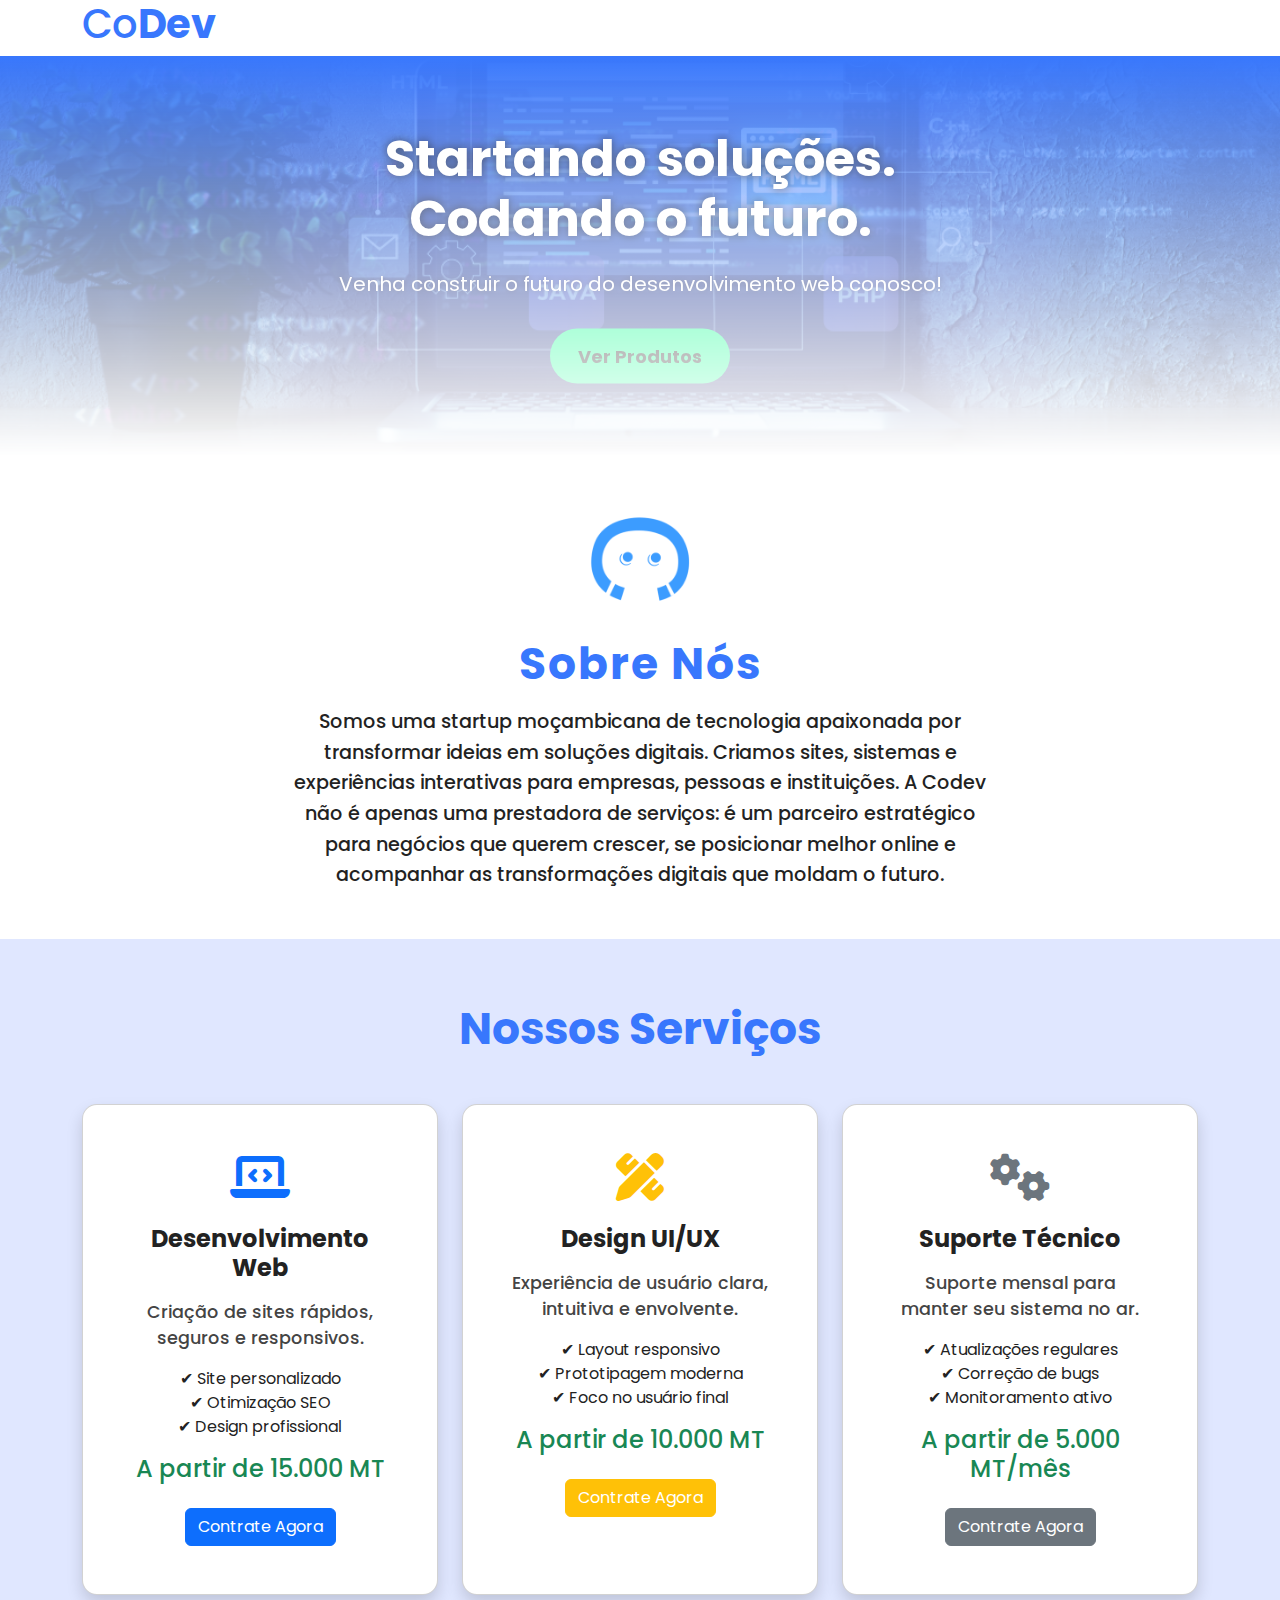
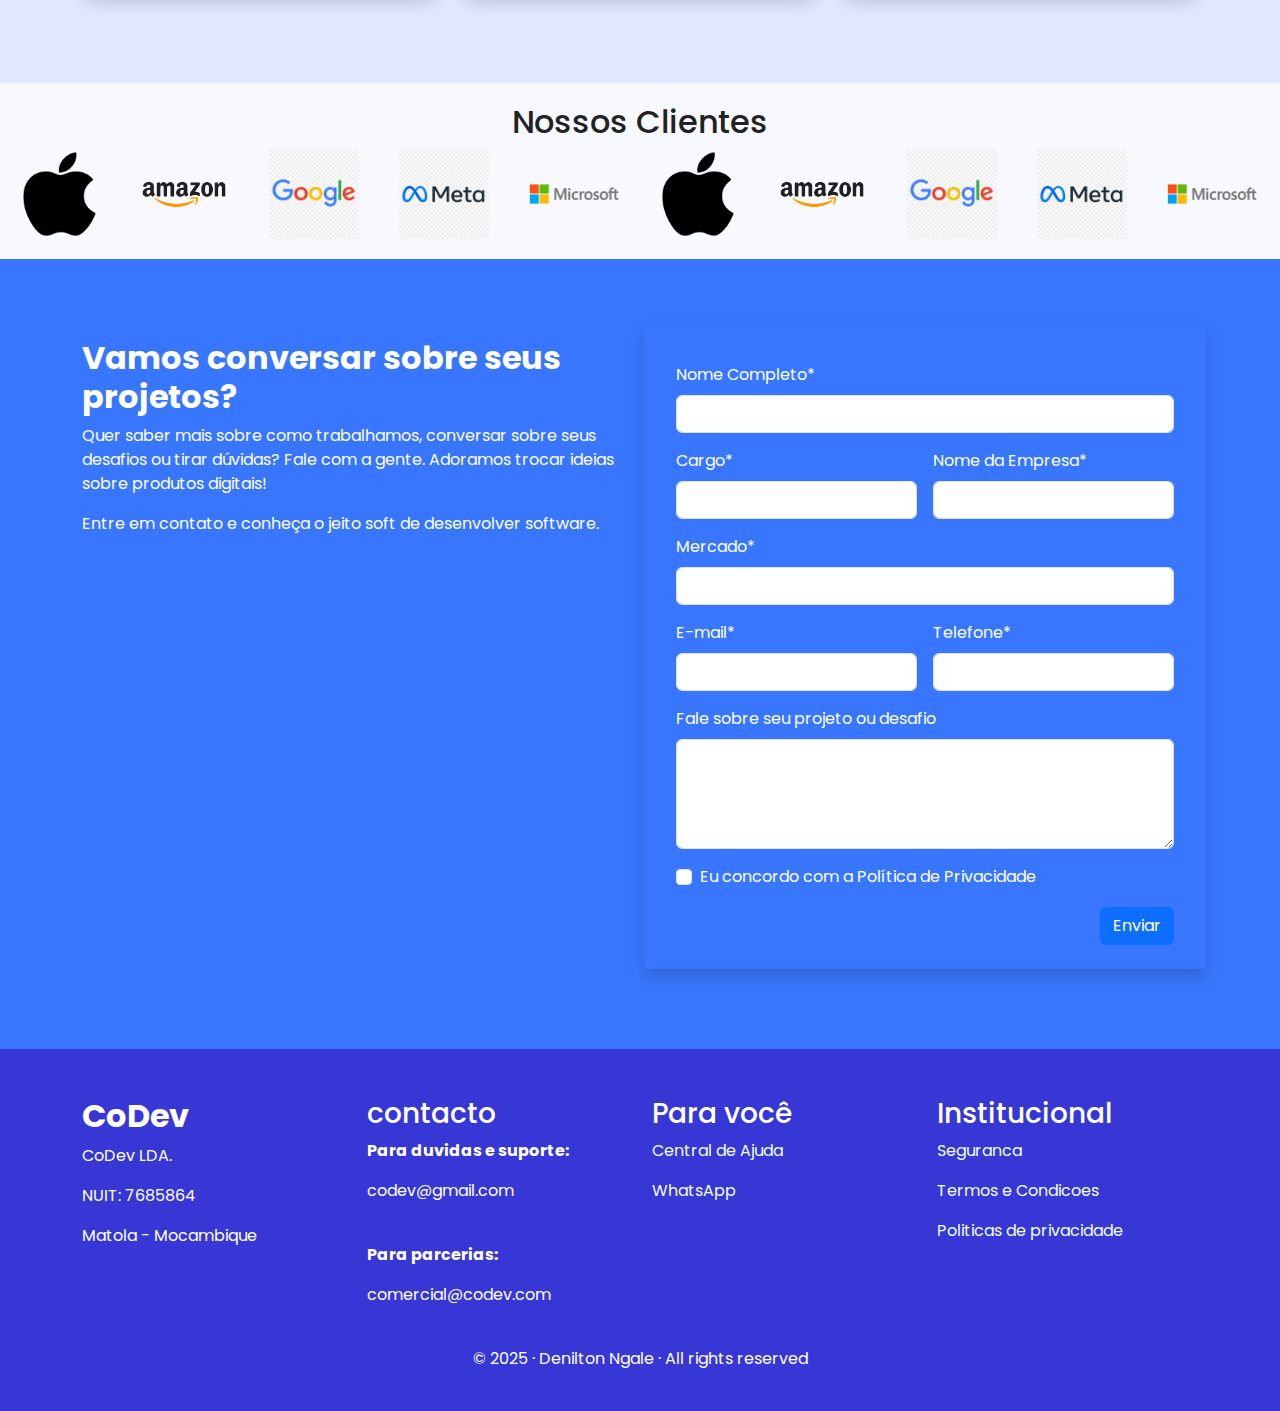
<file: index.html>
<!DOCTYPE html>
<html lang="pt">
  <head>
    <meta charset="UTF-8" />
    <meta name="viewport" content="width=device-width, initial-scale=1" />
    <title>CoDeV - Startando soluções</title>
    <link rel="icon" type="image/png" href="assets/img/imagem.png" />

    <!-- Google Fonts -->
    <link
      href="https://fonts.googleapis.com/css2?family=Poppins:wght@400;600&display=swap"
      rel="stylesheet"
    />

    <!-- Bootstrap CSS -->
    <link
      href="https://cdn.jsdelivr.net/npm/bootstrap@5.3.6/dist/css/bootstrap.min.css"
      rel="stylesheet"
      crossorigin="anonymous"
    />

    <!-- Bootstrap Icons -->
    <link
      rel="stylesheet"
      href="https://cdn.jsdelivr.net/npm/bootstrap-icons@1.11.3/font/bootstrap-icons.min.css"
    />

    <!-- Font Awesome -->
    <link
      rel="stylesheet"
      href="https://cdnjs.cloudflare.com/ajax/libs/font-awesome/6.5.0/css/all.min.css"
    />

    <!-- Estilo Personalizado -->
    <!--<link rel="stylesheet" href="assets/css/index.css" /> -->

    <style>
      body {
        font-family: "Poppins", sans-serif;
      }
      /* Estilos da imagem com texto sobreposto */
      .imagem {
        position: relative;
        width: 100%;
        height: 400px;
        -webkit-mask-image: linear-gradient(
          to bottom,
          rgba(0, 0, 0, 1),
          rgba(0, 0, 0, 0)
        );
        mask-image: linear-gradient(
          to bottom,
          rgba(0, 0, 0, 1),
          rgba(0, 0, 0, 0)
        );
        -webkit-mask-size: 100% 100%;
        mask-size: 100% 100%;
        -webkit-mask-repeat: no-repeat;
        mask-repeat: no-repeat;
        z-index: 0;
      }

      .imagem img {
        width: 100%;
        height: 100%;
        object-fit: cover;
      }

      .overlay {
        position: absolute;
        top: 0;
        left: 0;
        width: 100%;
        height: 100%;
        background: linear-gradient(to bottom, rgb(56, 119, 253), transparent);
        z-index: 1;
      }

      .texto-sobreposto {
        position: absolute;
        top: 50%;
        left: 50%;
        transform: translate(-50%, -50%);
        text-align: center;
        color: white;
        max-width: 90%;
        z-index: 10;
      }

      .texto-sobreposto h2 {
        font-size: 50px;
        font-weight: bold;
        margin-bottom: 20px;
        text-shadow: 0 0 10px rgba(0, 0, 0, 0.7);
      }

      .texto-sobreposto p {
        font-size: 20px;
        margin-bottom: 30px;
        text-shadow: 0 0 5px rgba(0, 0, 0, 0.5);
      }

      @keyframes descerSubir {
        0% {
          transform: translateY(0);
        }
        50% {
          transform: translateY(8px);
        }
        100% {
          transform: translateY(0);
        }
      }

      .botao {
        background-color: #00ff88;
        color: #000;
        padding: 14px 28px;
        text-decoration: none;
        font-weight: bold;
        border-radius: 30px;
        font-size: 18px;
        transition: background 0.3s;
        display: inline-block;
        z-index: 20;
        animation: descerSubir 3s ease-in-out infinite;
      }

      .botao:hover {
        background-color: #00cc6f;
        cursor: pointer;
      }
      /* Seções */
      section.section {
        padding: 4rem 0;
      }

      section#sobre {
        background: #ffffff;
        color: #222;
        text-align: center;
      }

      section#sobre h2 {
        font-size: 2.75rem;
        font-weight: 700;
        margin-bottom: 1rem;
        color: rgb(56, 119, 253);
        letter-spacing: 2px;
      }

      section#sobre p {
        max-width: 700px;
        margin: 0 auto;
        font-size: 1.2rem;
        line-height: 1.6;
        font-weight: 500;
      }

      section#servicos {
        background-color: #e0e7ff;
        color: #222;
      }

      section#servicos h2 {
        font-size: 2.75rem;
        font-weight: 700;
        margin-bottom: 2rem;
        color: rgb(56, 119, 253);
        text-align: center;
      }

      .card {
        background: #fff;
        border-radius: 15px;
        box-shadow: 0 8px 20px rgb(13 110 253 / 0.15);
        transition: transform 0.3s ease, box-shadow 0.3s ease;
        padding: 2rem;
        color: #222;
      }

      .card:hover {
        transform: translateY(-10px);
        box-shadow: 0 15px 30px rgb(13 110 253 / 0.3);
      }

      .card i {
        color: rgb(56, 119, 253);
        margin-bottom: 1rem;
      }

      .card h3 {
        font-weight: 700;
        margin-bottom: 1rem;
        font-size: 1.5rem;
      }

      .card p {
        font-weight: 500;
        font-size: 1.1rem;
        color: #444;
      }

      section#contato {
        background: #f7f9ff;
        color: #222;
        text-align: center;
      }

      section#contato h2 {
        font-size: 2.75rem;
        font-weight: 700;
        margin-bottom: 1rem;
        color: rgb(56, 119, 253);
        letter-spacing: 2px;
      }

      section#contato p {
        font-size: 1.25rem;
        margin: 0.5rem 0;
        font-weight: 500;
      }

      section#clientes {
        background: #f7f9ff;
        color: #222;
        text-align: center;
        padding: 20px 0;
      }

      #clientes img {
        max-width: 90px;
        max-height: 90px;
        width: auto;
        height: auto;
      }

      .clientes-carousel {
        overflow: hidden;
        position: relative;
        width: 100%;
        max-width: 100%;
        margin: 0 auto;
      }
      .clientes-track {
        display: flex;
        width: max-content;
        animation: scroll-left 50s linear infinite;
      }
      .logo-item {
        flex: 0 0 auto;
        padding: 0 20px;
        display: flex;
        align-items: center;
        justify-content: center;
      }
      .logo-item img {
        max-width: 100px;
        max-height: 100px;
        width: auto;
        height: auto;
        display: block;
      }

      /* Animação para scroll contínuo */
      @keyframes scroll-left {
        0% {
          transform: translateX(0);
        }
        100% {
          transform: translateX(-50%);
        }
      }

      footer {
        background-color: rgb(56, 119, 253);
        color: #fff;
        padding: 1rem 0;
        text-align: center;
        font-weight: 600;
        letter-spacing: 1.5px;
        box-shadow: inset 0 1px 3px #00000044;
      }

      a {
        color: rgb(56, 119, 253);
        text-decoration: none;
        transition: color 0.3s ease;
      }

      a:hover {
        color: rgb(56, 119, 253);
        text-decoration: underline;
      }

      @media (max-width: 768px) {
        .texto-sobreposto h2 {
          font-size: 2.25rem;
        }
        .texto-sobreposto p {
          font-size: 1.1rem;
        }
        .botao {
          padding: 12px 24px;
          font-size: 1rem;
        }
      }
    </style>
  </head>

  <body>
    <header>
      <div class="container">
        <h1
          style="
            color: rgb(56, 119, 253);
            animation: descerSubir 3s ease-in-out infinite;
          "
        >
          Co<b>Dev</b>
        </h1>
      </div>
    </header>

    <div class="imagem">
      <img src="assets/img/1.png" alt="Imagem" />
      <div class="overlay"></div>
      <div class="texto-sobreposto">
        <h2>Startando soluções. Codando o futuro.</h2>
        <p>Venha construir o futuro do desenvolvimento web conosco!</p>
        <a href="#" class="botao">Ver Produtos</a>
      </div>
    </div>

    <br /><br />

    <section id="sobre">
      <div class="container">
        <img
          src="assets/img/imagem.png"
          alt=""
          style="
            width: 110px;
            height: 110px;
            animation: descerSubir 3s ease-in-out infinite;
          "
        />
        <br /><br />
        <h2>Sobre Nós</h2>
        <p>
          Somos uma startup moçambicana de tecnologia apaixonada por transformar
          ideias em soluções digitais. Criamos sites, sistemas e experiências
          interativas para empresas, pessoas e instituições. A Codev não é
          apenas uma prestadora de serviços: é um parceiro estratégico para
          negócios que querem crescer, se posicionar melhor online e acompanhar
          as transformações digitais que moldam o futuro.
        </p>
      </div>
    </section>

    <br /><br />

    <section class="section" id="servicos">
      <div class="container">
        <h2 class="text-center mb-5">Nossos Serviços</h2>
        <div class="row">
          <!-- Desenvolvimento Web -->
          <div class="col-md-4 mb-4">
            <div class="card h-100 text-center shadow">
              <div class="card-body">
                <i class="fas fa-laptop-code fa-3x mb-4 text-primary"></i>
                <h3 class="card-title">Desenvolvimento Web</h3>
                <p class="card-text">
                  Criação de sites rápidos, seguros e responsivos.
                </p>
                <ul class="list-unstyled mb-3">
                  <li>✔ Site personalizado</li>
                  <li>✔ Otimização SEO</li>
                  <li>✔ Design profissional</li>
                </ul>
                <h4 class="text-success">A partir de 15.000 MT</h4>
                <a href="#contato" class="btn btn-primary mt-3"
                  >Contrate Agora</a
                >
              </div>
            </div>
          </div>

          <!-- Design UI/UX -->
          <div class="col-md-4 mb-4">
            <div class="card h-100 text-center shadow">
              <div class="card-body">
                <i class="fas fa-pencil-ruler fa-3x mb-4 text-warning"></i>
                <h3 class="card-title">Design UI/UX</h3>
                <p class="card-text">
                  Experiência de usuário clara, intuitiva e envolvente.
                </p>
                <ul class="list-unstyled mb-3">
                  <li>✔ Layout responsivo</li>
                  <li>✔ Prototipagem moderna</li>
                  <li>✔ Foco no usuário final</li>
                </ul>
                <h4 class="text-success">A partir de 10.000 MT</h4>
                <a href="#contato" class="btn btn-warning mt-3 text-white"
                  >Contrate Agora</a
                >
              </div>
            </div>
          </div>

          <!-- Suporte Técnico -->
          <div class="col-md-4 mb-4">
            <div class="card h-100 text-center shadow">
              <div class="card-body">
                <i class="fas fa-cogs fa-3x mb-4 text-secondary"></i>
                <h3 class="card-title">Suporte Técnico</h3>
                <p class="card-text">
                  Suporte mensal para manter seu sistema no ar.
                </p>
                <ul class="list-unstyled mb-3">
                  <li>✔ Atualizações regulares</li>
                  <li>✔ Correção de bugs</li>
                  <li>✔ Monitoramento ativo</li>
                </ul>
                <h4 class="text-success">A partir de 5.000 MT/mês</h4>
                <a href="#contato" class="btn btn-secondary mt-3"
                  >Contrate Agora</a
                >
              </div>
            </div>
          </div>
        </div>
      </div>
    </section>

    <section id="clientes">
      <h2>Nossos Clientes</h2>
      <div class="clientes-carousel">
        <div class="clientes-track" id="clientes-track">
          <div class="logo-item" title="Apple">
            <a
              href="#"
              target="_blank"
              rel="noopener noreferrer"
            >
              <img src="assets/img/clientes/apple.png" alt="Apple" />
            </a>
          </div>
          <div class="logo-item" title="Amazon">
            <a
              href="#"
              target="_blank"
              rel="noopener noreferrer"
            >
              <img src="assets/img/clientes/amazon.png" alt="Amazon" />
            </a>
          </div>
          <div class="logo-item" title="Google">
            <a
              href="#"
              target="_blank"
              rel="noopener noreferrer"
            >
              <img src="assets/img/clientes/google.png" alt="Google" />
            </a>
          </div>
          <div class="logo-item" title="Meta">
            <a
              href="#"
              target="_blank"
              rel="noopener noreferrer"
            >
              <img src="assets/img/clientes/meta.png" alt="Meta" />
            </a>
          </div>
          <div class="logo-item" title="Microsoft">
            <a
              href="#"
              target="_blank"
              rel="noopener noreferrer"
            >
              <img src="assets/img/clientes/microsoft.png" alt="Microsoft" />
            </a>
          </div>

          <!-- Repete para loop contínuo -->
          <div class="logo-item" title="Apple">
            <a
              href="#"
              target="_blank"
              rel="noopener noreferrer"
            >
              <img src="assets/img/clientes/apple.png" alt="Apple" />
            </a>
          </div>
          <div class="logo-item" title="Amazon">
            <a
              href="#"
              target="_blank"
              rel="noopener noreferrer"
            >
              <img src="assets/img/clientes/amazon.png" alt="Amazon" />
            </a>
          </div>
          <div class="logo-item" title="Google">
            <a
              href="#"
              target="_blank"
              rel="noopener noreferrer"
            >
              <img src="assets/img/clientes/google.png" alt="Google" />
            </a>
          </div>
          <div class="logo-item" title="Meta">
            <a
              href="#"
              target="_blank"
              rel="noopener noreferrer"
            >
              <img src="assets/img/clientes/meta.png" alt="Meta" />
            </a>
          </div>
          <div class="logo-item" title="Microsoft">
            <a
              href="#"
              target="_blank"
              rel="noopener noreferrer"
            >
              <img src="assets/img/clientes/microsoft.png" alt="Microsoft" />
            </a>
          </div>
        </div>
      </div>
    </section>



























    <!-- Formulário de Contato -->
<!--
    <section class="softdesign-2024-contact-form" id="softdesign-contact-form">
      <div
        class="softdesign-2024-contact-form__wrapper container container-modify-size"
      >
        <div class="softdesign-2024-contact-form__title-wrapper">
          <p class="softdesign-2024-contact-form__pre-title">Contato</p>
          <h2 id="Vamos-conversar-sobre-seus-projetos" class="wp-block-heading">
            Vamos conversar sobre seus projetos?
          </h2>
          <div class="softdesign-2024-contact-form__description-wrapper">
            <p>
              Quer saber mais sobre como trabalhamos, conversar sobre seus
              desafios ou tirar dúvidas? Fale com a gente. Adoramos trocar
              ideias sobre produtos digitais!
            </p>
            <p>
              Entre em contato e conheça o jeito soft de desenvolver software.
            </p>
          </div>
        </div>
        <form
          action="https://softdesign.com.br/feedback"
          autocomplete="off"
          id="modal-contato-geral .softdesign-form"
          data-hs-cf-bound="true"
        >
          <div class="row">
            <div class="col-md-6">
              <div class="field-group">
                <label for="contact-name-modal-contato-geral .softdesign-form"
                  >Nome Completo*</label
                >
                <input
                  class="field"
                  type="text"
                  id="contact-name-modal-contato-geral .softdesign-form"
                  name="Nome"
                  required=""
                />
              </div>
            </div>
            <div class="col-md-6">
              <div class="field-group">
                <label for="office-modal-contato-geral .softdesign-form"
                  >Cargo*</label
                >
                <select
                  class="field"
                  name="Cargos"
                  id="office-modal-contato-geral .softdesign-form"
                  required=""
                >
                  <option value="" disabled="" selected="" hidden=""></option>
                  <option value="Diretor(a) de Tecnologia – TI">
                    Diretor de Tecnologia – TI
                  </option>
                  <option value="Coordenador(a) de Tecnologia – TI">
                    Coordenador(a) de Tecnologia – TI
                  </option>
                  <option value="Analista de Tecnologia – TI">
                    Analista de Tecnologia – TI
                  </option>
                  <option value="Diretor(a) Comercial">
                    Diretor(a) Comercial
                  </option>
                  <option value="Coordenador(a) Comercial">
                    Coordenador(a) Comercial
                  </option>
                  <option value="Analista Comercial">Analista Comercial</option>
                  <option value="Diretor(a) de Marketing">
                    Diretor(a) de Marketing
                  </option>
                  <option value="Coordenador(a) de Marketing">
                    Coordenador(a) de Marketing
                  </option>
                  <option value="Analista de Marketing">
                    Analista de Marketing
                  </option>
                  <option value="Diretor(a) de Operações">
                    Diretor(a) de Operações
                  </option>
                  <option value="Coordenador(a) de Operações">
                    Coordenador(a) de Operações
                  </option>
                  <option value="Técnico de Operações">
                    Técnico de Operações
                  </option>
                  <option value="Diretor(a) de Compras">
                    Diretor(a) de Compras
                  </option>
                  <option value="Coordenador(a) de Compras">
                    Coordenador(a) de Compras
                  </option>
                  <option value="Analista de Compras">
                    Analista de Compras
                  </option>
                  <option value="Diretor(a) de Inovação">
                    Diretor(a) de Inovação
                  </option>
                  <option value="Coordenador(a) de Inovação">
                    Coordenador(a) de Inovação
                  </option>
                  <option value="Analista de Negócios">
                    Analista de Negócios
                  </option>
                  <option value="CEO/Founder/Partner">
                    CEO/Founder/Partner
                  </option>
                  <option value="Estudante/Estagiário(a)">
                    Estudante/Estagiário(a)
                  </option>
                  <option value="Outros Cargos">Outros Cargos</option>
                </select>
              </div>
            </div>
            <div class="col-md-6">
              <div class="field-group">
                <label
                  for="contact-company-name-modal-contato-geral .softdesign-form"
                  >Nome da empresa*</label
                >
                <input
                  class="field"
                  type="text"
                  name="Empresa"
                  id="contact-company-name-modal-contato-geral .softdesign-form"
                  required=""
                />
              </div>
            </div>
            <div class="col-md-6">
              <div class="field-group">
                <label for="market-modal-contato-geral .softdesign-form"
                  >Mercado*</label
                >
                <select
                  class="field"
                  name="mercado"
                  id="market-modal-contato-geral .softdesign-form"
                  required=""
                >
                  <option value="" disabled="" selected="" hidden=""></option>
                  <option value="Agricultura e Pecuária">
                    Agricultura e Pecuária
                  </option>
                  <option value="Alimentos e Bebidas">
                    Alimentos e Bebidas
                  </option>
                  <option value="Automotivo">Automotivo</option>
                  <option value="Comércio Atacado e Varejo">
                    Comércio Atacado e Varejo
                  </option>
                  <option value="Comércio Exterior">Comércio Exterior</option>
                  <option value="Construção Civil e Imobiliário">
                    Construção Civil e Imobiliário
                  </option>
                  <option value="Cooperativa de Produção">
                    Cooperativa de Produção
                  </option>
                  <option value="Couro e Calçados">Couro e Calçados</option>
                  <option value="Educação">Educação</option>
                  <option value="Energia">Energia</option>
                  <option value="Financeiro">Financeiro</option>
                  <option value="Madeira, Papel e Celulose">
                    Madeira, Papel e Celulose
                  </option>
                  <option value="Marketing e Comunicação">
                    Marketing e Comunicação
                  </option>
                  <option value="Metal Mecânico e Metalurgia">
                    Metal Mecânico e Metalurgia
                  </option>
                  <option value="Móveis">Móveis</option>
                  <option value="Plástico e Borracha">
                    Plástico e Borracha
                  </option>
                  <option value="Química e Petroquímica">
                    Química e Petroquímica
                  </option>
                  <option value="Saúde">Saúde</option>
                  <option value="Serviços">Serviços</option>
                  <option value="Serviços Públicos">Serviços Públicos</option>
                  <option value="Siderurgia e Mineração">
                    Siderurgia e Mineração
                  </option>
                  <option value="Tecnologia da Informação">
                    Tecnologia da Informação
                  </option>
                  <option value="Telecom">Telecom</option>
                  <option value="Têxtil e Confecções">
                    Têxtil e Confecções
                  </option>
                  <option value="Transporte e Logística">
                    Transporte e Logística
                  </option>
                  <option value="Turismo">Turismo</option>
                  <option value="Veterinário">Veterinário</option>
                  <option value="Outro">Outro</option>
                </select>
              </div>
            </div>
            <div class="col-md-6">
              <div class="field-group">
                <label for="contact-email-modal-contato-geral .softdesign-form"
                  >E-mail*</label
                >
                <input
                  class="field"
                  type="email"
                  name="email"
                  id="contact-email-modal-contato-geral .softdesign-form"
                  required=""
                />
              </div>
            </div>
            <div class="col-md-6">
              <div class="field-group">
                <label for="contact-phone-modal-contato-geral .softdesign-form"
                  >Telefone*</label
                >
                <input
                  class="field contact-phone"
                  type="tel"
                  name="Telefone"
                  id="contact-phone-modal-contato-geral .softdesign-form"
                  required=""
                />
              </div>
            </div>
            <div class="col-md-12">
              <div class="field-group">
                <label
                  for="contact-message-modal-contato-geral .softdesign-form"
                  >Fale sobre seu projeto ou desafio</label
                ><textarea
                  class="field"
                  name="Mensagem"
                  id="contact-message-modal-contato-geral .softdesign-form"
                  required=""
                ></textarea>
              </div>
            </div>
            <div class="col-md-12 mb-5">
              <label
                for="privacy-modal-contato-geral .softdesign-form"
                class="checkbox-label"
              >
                <input
                  type="checkbox"
                  id="privacy-modal-contato-geral .softdesign-form"
                  name="privacy"
                  class="checkmark"
                  required=""
                />
                Eu concordo com a
                <a
                  href="https://softdesign.com.br/politica-de-privacidade/"
                  target="_blank"
                >
                  Política de Privacidade
                </a>
              </label>
            </div>
            <div class="col-md-12">
              <button
                aria-label="Enviar"
                type="submit"
                value="send-form"
                name="submitForm"
                class="softdesign-2024-contact-form__button btn-arrow-right"
              >
                <svg
                  width="39"
                  height="38"
                  viewBox="0 0 39 38"
                  fill="none"
                  xmlns="http://www.w3.org/2000/svg"
                >
                  <ellipse
                    cx="19.5"
                    cy="19"
                    rx="19.5"
                    ry="19"
                    fill="#ED7848"
                  ></ellipse>
                  <path
                    d="M5.99998 17.943L28.2384 17.943L20.1685 9.70163L22.3243 7.5L34.0747 19.5L22.3243 31.5L20.1685 29.2984L28.2384 21.057L5.99998 21.057V17.943Z"
                    fill="white"
                  ></path>
                </svg>
                Enviar
              </button>
            </div>
          </div>
        </form>
      </div>
    </section>-->


<div style="background-color: rgb(56, 119, 253); padding: 80px 0; color: #fff;">
  <div class="container">
    <div class="row">
      
      <!-- Texto -->
      <div class="col-md-6 mb-4">
        <h2 class="text-white fw-bold">Vamos conversar sobre seus projetos?</h2>
        <p class="text-white">Quer saber mais sobre como trabalhamos, conversar sobre seus desafios ou tirar dúvidas? Fale com a gente. Adoramos trocar ideias sobre produtos digitais!</p>
        <p class="text-white">Entre em contato e conheça o jeito soft de desenvolver software.</p>
      </div>
      
      <!-- Formulário -->
      <div class="col-md-6">
        <form class="row g-3 p-4 rounded shadow">
          <div class="col-12">
            <label for="nomeCompleto" class="form-label">Nome Completo*</label>
            <input type="text" class="form-control" id="nomeCompleto" required>
          </div>
          <div class="col-md-6">
            <label for="cargo" class="form-label">Cargo*</label>
            <input type="text" class="form-control" id="cargo" required>
          </div>
          <div class="col-md-6">
            <label for="empresa" class="form-label">Nome da Empresa*</label>
            <input type="text" class="form-control" id="empresa" required>
          </div>
          <div class="col-12">
            <label for="mercado" class="form-label">Mercado*</label>
            <input type="text" class="form-control" id="mercado" required>
          </div>
          <div class="col-md-6">
            <label for="email" class="form-label">E-mail*</label>
            <input type="email" class="form-control" id="email" required>
          </div>
          <div class="col-md-6">
            <label for="telefone" class="form-label">Telefone*</label>
            <input type="tel" class="form-control" id="telefone" required>
          </div>
          <div class="col-12">
            <label for="mensagem" class="form-label">Fale sobre seu projeto ou desafio</label>
            <textarea class="form-control" id="mensagem" rows="4"></textarea>
          </div>
          <div class="col-12">
            <div class="form-check">
              <input class="form-check-input" type="checkbox" id="politicaPrivacidade" required>
              <label class="form-check-label" for="politicaPrivacidade">
                Eu concordo com a Política de Privacidade
              </label>
            </div>
          </div>
          <div class="col-12 text-end">
            <button type="submit" class="btn btn-primary">Enviar</button>
          </div>
        </form>
      </div>
    </div>
  </div>
</div>


<div style="background-color:rgb(55, 55, 214); width: 100%; height: auto; color: #fff;" >
    <br><br>
  <div class="container">
      <div class="row">
        <div class="col">
          <h2 style=" color: #fff;"><b>CoDev</b></h2>
          <p>CoDev LDA.</p>
          <p>NUIT: 7685864 </p>
          <p>Matola - Mocambique</p>
        </div>
        <div class="col">
          <h3>contacto</h3>
          <p><b>Para duvidas e suporte:</b></p>
          <p>codev@gmail.com</p>
          <br>
          <p><b>Para parcerias:</b></p>
          <p>comercial@codev.com</p>
        </div>
        <div class="col">
          <h3>Para você</h3>
            <p ><a href="#" style="color: azure;">Central de Ajuda</a></p>
            <p><a href="#" style="color: azure;">WhatsApp</a></p>
        </div>
        <div class="col">
          <h3>Institucional</h3>
          <p><a href="#" style="color: azure;">Seguranca</a></p>
          <p><a href="#" style="color: azure;">Termos e Condicoes</a></p>
          <p><a href="#" style="color: azure;">Politicas de privacidade</a></p>
        </div>
      </div>
      <br>
      <div class="container text-center">
        <p>© 2025 · Denilton Ngale · All rights reserved</p>
      </div>
    </div>
    <br>
</div>









    <script>
      // Ajusta a largura da track para que o scroll funcione direitinho no loop
      // Copia o conteúdo da track para garantir o loop sem gap
      const track = document.getElementById("clientes-track");
      track.innerHTML += track.innerHTML;
    </script>

    <script
      src="https://cdn.jsdelivr.net/npm/bootstrap@5.3.6/dist/js/bootstrap.bundle.min.js"
      crossorigin="anonymous"
    ></script>
  </body>
</html>
</file>
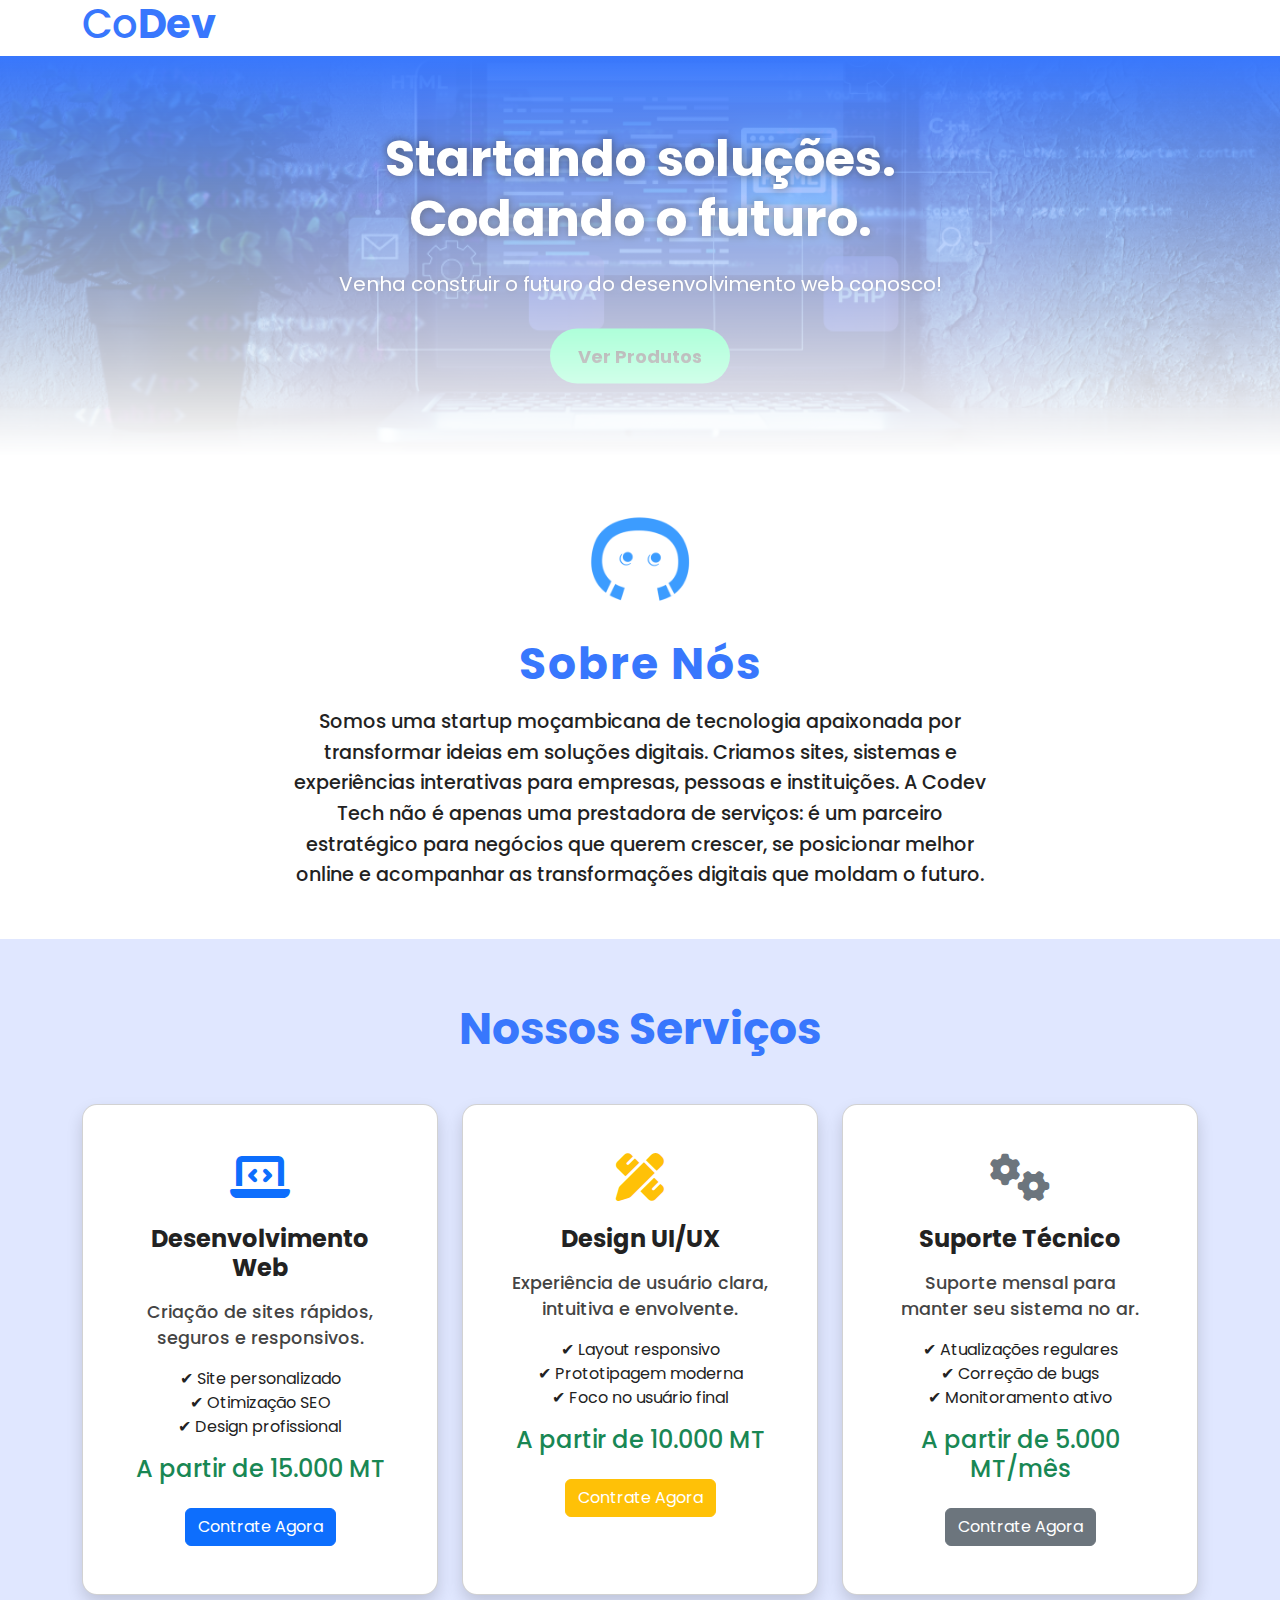
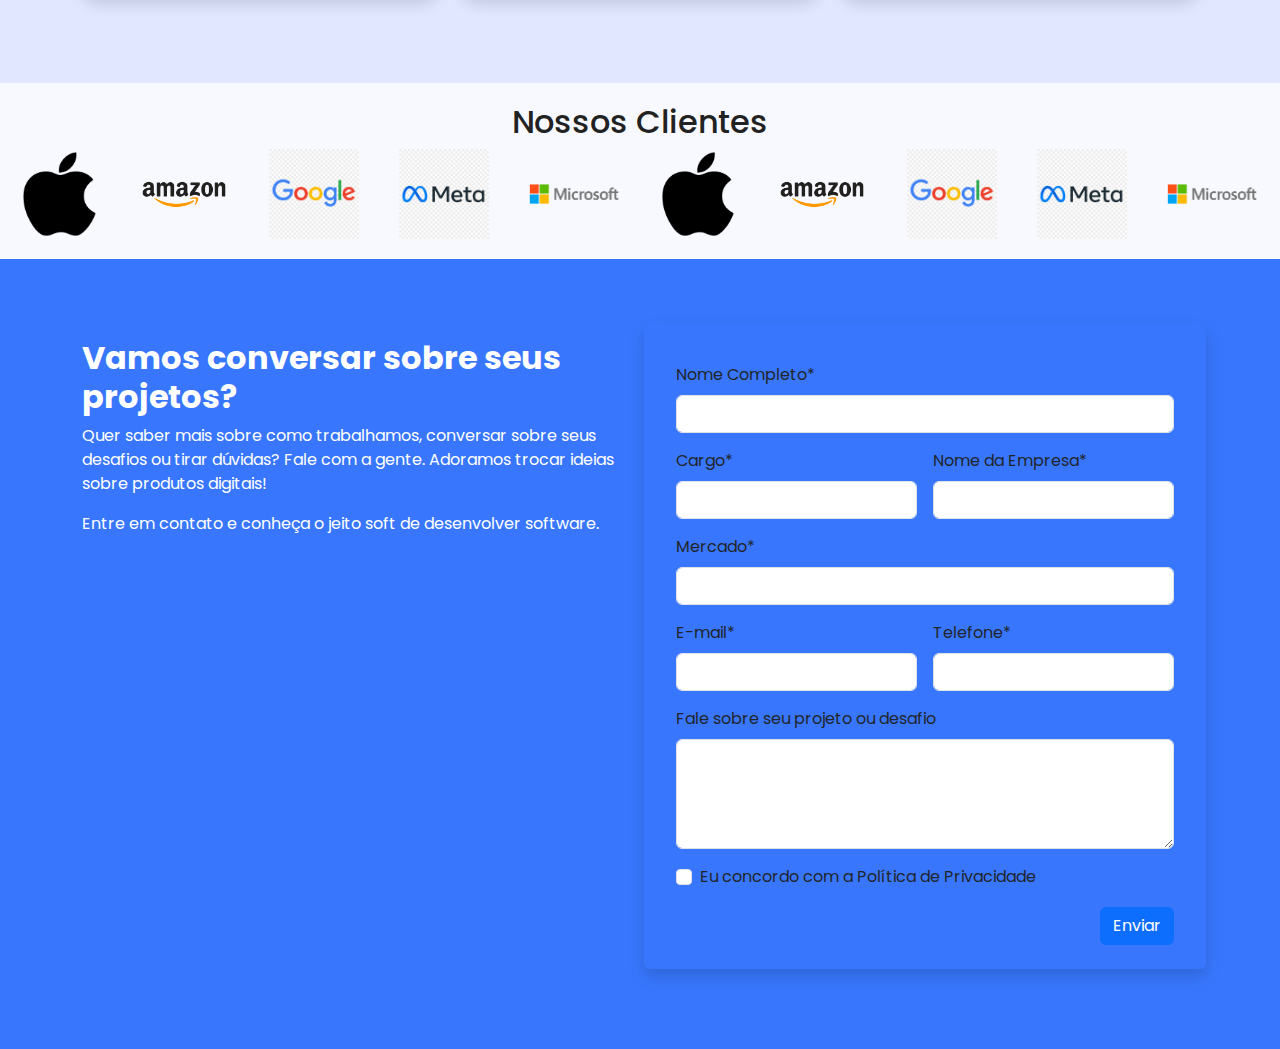
<file: CODEV TECH/index.html>
<!DOCTYPE html>
<html lang="pt">
  <head>
    <meta charset="UTF-8" />
    <meta name="viewport" content="width=device-width, initial-scale=1" />
    <title>CoDeV - Startando soluções</title>
    <link rel="icon" type="image/png" href="assets/img/imagem.png" />

    <!-- Google Fonts -->
    <link
      href="https://fonts.googleapis.com/css2?family=Poppins:wght@400;600&display=swap"
      rel="stylesheet"
    />

    <!-- Bootstrap CSS -->
    <link
      href="https://cdn.jsdelivr.net/npm/bootstrap@5.3.6/dist/css/bootstrap.min.css"
      rel="stylesheet"
      crossorigin="anonymous"
    />

    <!-- Bootstrap Icons -->
    <link
      rel="stylesheet"
      href="https://cdn.jsdelivr.net/npm/bootstrap-icons@1.11.3/font/bootstrap-icons.min.css"
    />

    <!-- Font Awesome -->
    <link
      rel="stylesheet"
      href="https://cdnjs.cloudflare.com/ajax/libs/font-awesome/6.5.0/css/all.min.css"
    />

    <!-- Estilo Personalizado -->
    <!--<link rel="stylesheet" href="assets/css/index.css" /> -->

    <style>
      body {
        font-family: "Poppins", sans-serif;
      }
      /* Estilos da imagem com texto sobreposto */
      .imagem {
        position: relative;
        width: 100%;
        height: 400px;
        -webkit-mask-image: linear-gradient(
          to bottom,
          rgba(0, 0, 0, 1),
          rgba(0, 0, 0, 0)
        );
        mask-image: linear-gradient(
          to bottom,
          rgba(0, 0, 0, 1),
          rgba(0, 0, 0, 0)
        );
        -webkit-mask-size: 100% 100%;
        mask-size: 100% 100%;
        -webkit-mask-repeat: no-repeat;
        mask-repeat: no-repeat;
        z-index: 0;
      }

      .imagem img {
        width: 100%;
        height: 100%;
        object-fit: cover;
      }

      .overlay {
        position: absolute;
        top: 0;
        left: 0;
        width: 100%;
        height: 100%;
        background: linear-gradient(to bottom, rgb(56, 119, 253), transparent);
        z-index: 1;
      }

      .texto-sobreposto {
        position: absolute;
        top: 50%;
        left: 50%;
        transform: translate(-50%, -50%);
        text-align: center;
        color: white;
        max-width: 90%;
        z-index: 10;
      }

      .texto-sobreposto h2 {
        font-size: 50px;
        font-weight: bold;
        margin-bottom: 20px;
        text-shadow: 0 0 10px rgba(0, 0, 0, 0.7);
      }

      .texto-sobreposto p {
        font-size: 20px;
        margin-bottom: 30px;
        text-shadow: 0 0 5px rgba(0, 0, 0, 0.5);
      }

      @keyframes descerSubir {
        0% {
          transform: translateY(0);
        }
        50% {
          transform: translateY(8px);
        }
        100% {
          transform: translateY(0);
        }
      }

      .botao {
        background-color: #00ff88;
        color: #000;
        padding: 14px 28px;
        text-decoration: none;
        font-weight: bold;
        border-radius: 30px;
        font-size: 18px;
        transition: background 0.3s;
        display: inline-block;
        z-index: 20;
        animation: descerSubir 3s ease-in-out infinite;
      }

      .botao:hover {
        background-color: #00cc6f;
        cursor: pointer;
      }
      /* Seções */
      section.section {
        padding: 4rem 0;
      }

      section#sobre {
        background: #ffffff;
        color: #222;
        text-align: center;
      }

      section#sobre h2 {
        font-size: 2.75rem;
        font-weight: 700;
        margin-bottom: 1rem;
        color: rgb(56, 119, 253);
        letter-spacing: 2px;
      }

      section#sobre p {
        max-width: 700px;
        margin: 0 auto;
        font-size: 1.2rem;
        line-height: 1.6;
        font-weight: 500;
      }

      section#servicos {
        background-color: #e0e7ff;
        color: #222;
      }

      section#servicos h2 {
        font-size: 2.75rem;
        font-weight: 700;
        margin-bottom: 2rem;
        color: rgb(56, 119, 253);
        text-align: center;
      }

      .card {
        background: #fff;
        border-radius: 15px;
        box-shadow: 0 8px 20px rgb(13 110 253 / 0.15);
        transition: transform 0.3s ease, box-shadow 0.3s ease;
        padding: 2rem;
        color: #222;
      }

      .card:hover {
        transform: translateY(-10px);
        box-shadow: 0 15px 30px rgb(13 110 253 / 0.3);
      }

      .card i {
        color: rgb(56, 119, 253);
        margin-bottom: 1rem;
      }

      .card h3 {
        font-weight: 700;
        margin-bottom: 1rem;
        font-size: 1.5rem;
      }

      .card p {
        font-weight: 500;
        font-size: 1.1rem;
        color: #444;
      }

      section#contato {
        background: #f7f9ff;
        color: #222;
        text-align: center;
      }

      section#contato h2 {
        font-size: 2.75rem;
        font-weight: 700;
        margin-bottom: 1rem;
        color: rgb(56, 119, 253);
        letter-spacing: 2px;
      }

      section#contato p {
        font-size: 1.25rem;
        margin: 0.5rem 0;
        font-weight: 500;
      }

      section#clientes {
        background: #f7f9ff;
        color: #222;
        text-align: center;
        padding: 20px 0;
      }

      #clientes img {
        max-width: 90px;
        max-height: 90px;
        width: auto;
        height: auto;
      }

      .clientes-carousel {
        overflow: hidden;
        position: relative;
        width: 100%;
        max-width: 100%;
        margin: 0 auto;
      }
      .clientes-track {
        display: flex;
        width: max-content;
        animation: scroll-left 50s linear infinite;
      }
      .logo-item {
        flex: 0 0 auto;
        padding: 0 20px;
        display: flex;
        align-items: center;
        justify-content: center;
      }
      .logo-item img {
        max-width: 100px;
        max-height: 100px;
        width: auto;
        height: auto;
        display: block;
      }

      /* Animação para scroll contínuo */
      @keyframes scroll-left {
        0% {
          transform: translateX(0);
        }
        100% {
          transform: translateX(-50%);
        }
      }

      footer {
        background-color: rgb(56, 119, 253);
        color: #fff;
        padding: 1rem 0;
        text-align: center;
        font-weight: 600;
        letter-spacing: 1.5px;
        box-shadow: inset 0 1px 3px #00000044;
      }

      a {
        color: rgb(56, 119, 253);
        text-decoration: none;
        transition: color 0.3s ease;
      }

      a:hover {
        color: rgb(56, 119, 253);
        text-decoration: underline;
      }

      @media (max-width: 768px) {
        .texto-sobreposto h2 {
          font-size: 2.25rem;
        }
        .texto-sobreposto p {
          font-size: 1.1rem;
        }
        .botao {
          padding: 12px 24px;
          font-size: 1rem;
        }
      }
    </style>
  </head>

  <body>
    <header>
      <div class="container">
        <h1
          style="
            color: rgb(56, 119, 253);
            animation: descerSubir 3s ease-in-out infinite;
          "
        >
          Co<b>Dev</b>
        </h1>
      </div>
    </header>

    <div class="imagem">
      <img src="assets/img/1.png" alt="Imagem" />
      <div class="overlay"></div>
      <div class="texto-sobreposto">
        <h2>Startando soluções. Codando o futuro.</h2>
        <p>Venha construir o futuro do desenvolvimento web conosco!</p>
        <a href="#" class="botao">Ver Produtos</a>
      </div>
    </div>

    <br /><br />

    <section id="sobre">
      <div class="container">
        <img
          src="assets/img/imagem.png"
          alt=""
          style="
            width: 110px;
            height: 110px;
            animation: descerSubir 3s ease-in-out infinite;
          "
        />
        <br /><br />
        <h2>Sobre Nós</h2>
        <p>
          Somos uma startup moçambicana de tecnologia apaixonada por transformar
          ideias em soluções digitais. Criamos sites, sistemas e experiências
          interativas para empresas, pessoas e instituições. A Codev Tech não é
          apenas uma prestadora de serviços: é um parceiro estratégico para
          negócios que querem crescer, se posicionar melhor online e acompanhar
          as transformações digitais que moldam o futuro.
        </p>
      </div>
    </section>

    <br /><br />

    <section class="section" id="servicos">
      <div class="container">
        <h2 class="text-center mb-5">Nossos Serviços</h2>
        <div class="row">
          <!-- Desenvolvimento Web -->
          <div class="col-md-4 mb-4">
            <div class="card h-100 text-center shadow">
              <div class="card-body">
                <i class="fas fa-laptop-code fa-3x mb-4 text-primary"></i>
                <h3 class="card-title">Desenvolvimento Web</h3>
                <p class="card-text">
                  Criação de sites rápidos, seguros e responsivos.
                </p>
                <ul class="list-unstyled mb-3">
                  <li>✔ Site personalizado</li>
                  <li>✔ Otimização SEO</li>
                  <li>✔ Design profissional</li>
                </ul>
                <h4 class="text-success">A partir de 15.000 MT</h4>
                <a href="#contato" class="btn btn-primary mt-3"
                  >Contrate Agora</a
                >
              </div>
            </div>
          </div>

          <!-- Design UI/UX -->
          <div class="col-md-4 mb-4">
            <div class="card h-100 text-center shadow">
              <div class="card-body">
                <i class="fas fa-pencil-ruler fa-3x mb-4 text-warning"></i>
                <h3 class="card-title">Design UI/UX</h3>
                <p class="card-text">
                  Experiência de usuário clara, intuitiva e envolvente.
                </p>
                <ul class="list-unstyled mb-3">
                  <li>✔ Layout responsivo</li>
                  <li>✔ Prototipagem moderna</li>
                  <li>✔ Foco no usuário final</li>
                </ul>
                <h4 class="text-success">A partir de 10.000 MT</h4>
                <a href="#contato" class="btn btn-warning mt-3 text-white"
                  >Contrate Agora</a
                >
              </div>
            </div>
          </div>

          <!-- Suporte Técnico -->
          <div class="col-md-4 mb-4">
            <div class="card h-100 text-center shadow">
              <div class="card-body">
                <i class="fas fa-cogs fa-3x mb-4 text-secondary"></i>
                <h3 class="card-title">Suporte Técnico</h3>
                <p class="card-text">
                  Suporte mensal para manter seu sistema no ar.
                </p>
                <ul class="list-unstyled mb-3">
                  <li>✔ Atualizações regulares</li>
                  <li>✔ Correção de bugs</li>
                  <li>✔ Monitoramento ativo</li>
                </ul>
                <h4 class="text-success">A partir de 5.000 MT/mês</h4>
                <a href="#contato" class="btn btn-secondary mt-3"
                  >Contrate Agora</a
                >
              </div>
            </div>
          </div>
        </div>
      </div>
    </section>

    <section id="clientes">
      <h2>Nossos Clientes</h2>
      <div class="clientes-carousel">
        <div class="clientes-track" id="clientes-track">
          <div class="logo-item" title="Apple">
            <a
              href="#"
              target="_blank"
              rel="noopener noreferrer"
            >
              <img src="assets/img/clientes/apple.png" alt="Apple" />
            </a>
          </div>
          <div class="logo-item" title="Amazon">
            <a
              href="#"
              target="_blank"
              rel="noopener noreferrer"
            >
              <img src="assets/img/clientes/amazon.png" alt="Amazon" />
            </a>
          </div>
          <div class="logo-item" title="Google">
            <a
              href="#"
              target="_blank"
              rel="noopener noreferrer"
            >
              <img src="assets/img/clientes/google.png" alt="Google" />
            </a>
          </div>
          <div class="logo-item" title="Meta">
            <a
              href="#"
              target="_blank"
              rel="noopener noreferrer"
            >
              <img src="assets/img/clientes/meta.png" alt="Meta" />
            </a>
          </div>
          <div class="logo-item" title="Microsoft">
            <a
              href="#"
              target="_blank"
              rel="noopener noreferrer"
            >
              <img src="assets/img/clientes/microsoft.png" alt="Microsoft" />
            </a>
          </div>

          <!-- Repete para loop contínuo -->
          <div class="logo-item" title="Apple">
            <a
              href="#"
              target="_blank"
              rel="noopener noreferrer"
            >
              <img src="assets/img/clientes/apple.png" alt="Apple" />
            </a>
          </div>
          <div class="logo-item" title="Amazon">
            <a
              href="#"
              target="_blank"
              rel="noopener noreferrer"
            >
              <img src="assets/img/clientes/amazon.png" alt="Amazon" />
            </a>
          </div>
          <div class="logo-item" title="Google">
            <a
              href="#"
              target="_blank"
              rel="noopener noreferrer"
            >
              <img src="assets/img/clientes/google.png" alt="Google" />
            </a>
          </div>
          <div class="logo-item" title="Meta">
            <a
              href="#"
              target="_blank"
              rel="noopener noreferrer"
            >
              <img src="assets/img/clientes/meta.png" alt="Meta" />
            </a>
          </div>
          <div class="logo-item" title="Microsoft">
            <a
              href="#"
              target="_blank"
              rel="noopener noreferrer"
            >
              <img src="assets/img/clientes/microsoft.png" alt="Microsoft" />
            </a>
          </div>
        </div>
      </div>
    </section>



























    <!-- Formulário de Contato -->
<!--
    <section class="softdesign-2024-contact-form" id="softdesign-contact-form">
      <div
        class="softdesign-2024-contact-form__wrapper container container-modify-size"
      >
        <div class="softdesign-2024-contact-form__title-wrapper">
          <p class="softdesign-2024-contact-form__pre-title">Contato</p>
          <h2 id="Vamos-conversar-sobre-seus-projetos" class="wp-block-heading">
            Vamos conversar sobre seus projetos?
          </h2>
          <div class="softdesign-2024-contact-form__description-wrapper">
            <p>
              Quer saber mais sobre como trabalhamos, conversar sobre seus
              desafios ou tirar dúvidas? Fale com a gente. Adoramos trocar
              ideias sobre produtos digitais!
            </p>
            <p>
              Entre em contato e conheça o jeito soft de desenvolver software.
            </p>
          </div>
        </div>
        <form
          action="https://softdesign.com.br/feedback"
          autocomplete="off"
          id="modal-contato-geral .softdesign-form"
          data-hs-cf-bound="true"
        >
          <div class="row">
            <div class="col-md-6">
              <div class="field-group">
                <label for="contact-name-modal-contato-geral .softdesign-form"
                  >Nome Completo*</label
                >
                <input
                  class="field"
                  type="text"
                  id="contact-name-modal-contato-geral .softdesign-form"
                  name="Nome"
                  required=""
                />
              </div>
            </div>
            <div class="col-md-6">
              <div class="field-group">
                <label for="office-modal-contato-geral .softdesign-form"
                  >Cargo*</label
                >
                <select
                  class="field"
                  name="Cargos"
                  id="office-modal-contato-geral .softdesign-form"
                  required=""
                >
                  <option value="" disabled="" selected="" hidden=""></option>
                  <option value="Diretor(a) de Tecnologia – TI">
                    Diretor de Tecnologia – TI
                  </option>
                  <option value="Coordenador(a) de Tecnologia – TI">
                    Coordenador(a) de Tecnologia – TI
                  </option>
                  <option value="Analista de Tecnologia – TI">
                    Analista de Tecnologia – TI
                  </option>
                  <option value="Diretor(a) Comercial">
                    Diretor(a) Comercial
                  </option>
                  <option value="Coordenador(a) Comercial">
                    Coordenador(a) Comercial
                  </option>
                  <option value="Analista Comercial">Analista Comercial</option>
                  <option value="Diretor(a) de Marketing">
                    Diretor(a) de Marketing
                  </option>
                  <option value="Coordenador(a) de Marketing">
                    Coordenador(a) de Marketing
                  </option>
                  <option value="Analista de Marketing">
                    Analista de Marketing
                  </option>
                  <option value="Diretor(a) de Operações">
                    Diretor(a) de Operações
                  </option>
                  <option value="Coordenador(a) de Operações">
                    Coordenador(a) de Operações
                  </option>
                  <option value="Técnico de Operações">
                    Técnico de Operações
                  </option>
                  <option value="Diretor(a) de Compras">
                    Diretor(a) de Compras
                  </option>
                  <option value="Coordenador(a) de Compras">
                    Coordenador(a) de Compras
                  </option>
                  <option value="Analista de Compras">
                    Analista de Compras
                  </option>
                  <option value="Diretor(a) de Inovação">
                    Diretor(a) de Inovação
                  </option>
                  <option value="Coordenador(a) de Inovação">
                    Coordenador(a) de Inovação
                  </option>
                  <option value="Analista de Negócios">
                    Analista de Negócios
                  </option>
                  <option value="CEO/Founder/Partner">
                    CEO/Founder/Partner
                  </option>
                  <option value="Estudante/Estagiário(a)">
                    Estudante/Estagiário(a)
                  </option>
                  <option value="Outros Cargos">Outros Cargos</option>
                </select>
              </div>
            </div>
            <div class="col-md-6">
              <div class="field-group">
                <label
                  for="contact-company-name-modal-contato-geral .softdesign-form"
                  >Nome da empresa*</label
                >
                <input
                  class="field"
                  type="text"
                  name="Empresa"
                  id="contact-company-name-modal-contato-geral .softdesign-form"
                  required=""
                />
              </div>
            </div>
            <div class="col-md-6">
              <div class="field-group">
                <label for="market-modal-contato-geral .softdesign-form"
                  >Mercado*</label
                >
                <select
                  class="field"
                  name="mercado"
                  id="market-modal-contato-geral .softdesign-form"
                  required=""
                >
                  <option value="" disabled="" selected="" hidden=""></option>
                  <option value="Agricultura e Pecuária">
                    Agricultura e Pecuária
                  </option>
                  <option value="Alimentos e Bebidas">
                    Alimentos e Bebidas
                  </option>
                  <option value="Automotivo">Automotivo</option>
                  <option value="Comércio Atacado e Varejo">
                    Comércio Atacado e Varejo
                  </option>
                  <option value="Comércio Exterior">Comércio Exterior</option>
                  <option value="Construção Civil e Imobiliário">
                    Construção Civil e Imobiliário
                  </option>
                  <option value="Cooperativa de Produção">
                    Cooperativa de Produção
                  </option>
                  <option value="Couro e Calçados">Couro e Calçados</option>
                  <option value="Educação">Educação</option>
                  <option value="Energia">Energia</option>
                  <option value="Financeiro">Financeiro</option>
                  <option value="Madeira, Papel e Celulose">
                    Madeira, Papel e Celulose
                  </option>
                  <option value="Marketing e Comunicação">
                    Marketing e Comunicação
                  </option>
                  <option value="Metal Mecânico e Metalurgia">
                    Metal Mecânico e Metalurgia
                  </option>
                  <option value="Móveis">Móveis</option>
                  <option value="Plástico e Borracha">
                    Plástico e Borracha
                  </option>
                  <option value="Química e Petroquímica">
                    Química e Petroquímica
                  </option>
                  <option value="Saúde">Saúde</option>
                  <option value="Serviços">Serviços</option>
                  <option value="Serviços Públicos">Serviços Públicos</option>
                  <option value="Siderurgia e Mineração">
                    Siderurgia e Mineração
                  </option>
                  <option value="Tecnologia da Informação">
                    Tecnologia da Informação
                  </option>
                  <option value="Telecom">Telecom</option>
                  <option value="Têxtil e Confecções">
                    Têxtil e Confecções
                  </option>
                  <option value="Transporte e Logística">
                    Transporte e Logística
                  </option>
                  <option value="Turismo">Turismo</option>
                  <option value="Veterinário">Veterinário</option>
                  <option value="Outro">Outro</option>
                </select>
              </div>
            </div>
            <div class="col-md-6">
              <div class="field-group">
                <label for="contact-email-modal-contato-geral .softdesign-form"
                  >E-mail*</label
                >
                <input
                  class="field"
                  type="email"
                  name="email"
                  id="contact-email-modal-contato-geral .softdesign-form"
                  required=""
                />
              </div>
            </div>
            <div class="col-md-6">
              <div class="field-group">
                <label for="contact-phone-modal-contato-geral .softdesign-form"
                  >Telefone*</label
                >
                <input
                  class="field contact-phone"
                  type="tel"
                  name="Telefone"
                  id="contact-phone-modal-contato-geral .softdesign-form"
                  required=""
                />
              </div>
            </div>
            <div class="col-md-12">
              <div class="field-group">
                <label
                  for="contact-message-modal-contato-geral .softdesign-form"
                  >Fale sobre seu projeto ou desafio</label
                ><textarea
                  class="field"
                  name="Mensagem"
                  id="contact-message-modal-contato-geral .softdesign-form"
                  required=""
                ></textarea>
              </div>
            </div>
            <div class="col-md-12 mb-5">
              <label
                for="privacy-modal-contato-geral .softdesign-form"
                class="checkbox-label"
              >
                <input
                  type="checkbox"
                  id="privacy-modal-contato-geral .softdesign-form"
                  name="privacy"
                  class="checkmark"
                  required=""
                />
                Eu concordo com a
                <a
                  href="https://softdesign.com.br/politica-de-privacidade/"
                  target="_blank"
                >
                  Política de Privacidade
                </a>
              </label>
            </div>
            <div class="col-md-12">
              <button
                aria-label="Enviar"
                type="submit"
                value="send-form"
                name="submitForm"
                class="softdesign-2024-contact-form__button btn-arrow-right"
              >
                <svg
                  width="39"
                  height="38"
                  viewBox="0 0 39 38"
                  fill="none"
                  xmlns="http://www.w3.org/2000/svg"
                >
                  <ellipse
                    cx="19.5"
                    cy="19"
                    rx="19.5"
                    ry="19"
                    fill="#ED7848"
                  ></ellipse>
                  <path
                    d="M5.99998 17.943L28.2384 17.943L20.1685 9.70163L22.3243 7.5L34.0747 19.5L22.3243 31.5L20.1685 29.2984L28.2384 21.057L5.99998 21.057V17.943Z"
                    fill="white"
                  ></path>
                </svg>
                Enviar
              </button>
            </div>
          </div>
        </form>
      </div>
    </section>-->


<div style="background-color: rgb(56, 119, 253); padding: 80px 0;">
  <div class="container">
    <div class="row">
      
      <!-- Texto -->
      <div class="col-md-6 mb-4">
        <h2 class="text-white fw-bold">Vamos conversar sobre seus projetos?</h2>
        <p class="text-white">Quer saber mais sobre como trabalhamos, conversar sobre seus desafios ou tirar dúvidas? Fale com a gente. Adoramos trocar ideias sobre produtos digitais!</p>
        <p class="text-white">Entre em contato e conheça o jeito soft de desenvolver software.</p>
      </div>
      
      <!-- Formulário -->
      <div class="col-md-6">
        <form class="row g-3 p-4 rounded shadow">
          <div class="col-12">
            <label for="nomeCompleto" class="form-label">Nome Completo*</label>
            <input type="text" class="form-control" id="nomeCompleto" required>
          </div>
          <div class="col-md-6">
            <label for="cargo" class="form-label">Cargo*</label>
            <input type="text" class="form-control" id="cargo" required>
          </div>
          <div class="col-md-6">
            <label for="empresa" class="form-label">Nome da Empresa*</label>
            <input type="text" class="form-control" id="empresa" required>
          </div>
          <div class="col-12">
            <label for="mercado" class="form-label">Mercado*</label>
            <input type="text" class="form-control" id="mercado" required>
          </div>
          <div class="col-md-6">
            <label for="email" class="form-label">E-mail*</label>
            <input type="email" class="form-control" id="email" required>
          </div>
          <div class="col-md-6">
            <label for="telefone" class="form-label">Telefone*</label>
            <input type="tel" class="form-control" id="telefone" required>
          </div>
          <div class="col-12">
            <label for="mensagem" class="form-label">Fale sobre seu projeto ou desafio</label>
            <textarea class="form-control" id="mensagem" rows="4"></textarea>
          </div>
          <div class="col-12">
            <div class="form-check">
              <input class="form-check-input" type="checkbox" id="politicaPrivacidade" required>
              <label class="form-check-label" for="politicaPrivacidade">
                Eu concordo com a Política de Privacidade
              </label>
            </div>
          </div>
          <div class="col-12 text-end">
            <button type="submit" class="btn btn-primary">Enviar</button>
          </div>
        </form>
      </div>
    </div>
  </div>
</div>



    <script>
      // Ajusta a largura da track para que o scroll funcione direitinho no loop
      // Copia o conteúdo da track para garantir o loop sem gap
      const track = document.getElementById("clientes-track");
      track.innerHTML += track.innerHTML;
    </script>

    <script
      src="https://cdn.jsdelivr.net/npm/bootstrap@5.3.6/dist/js/bootstrap.bundle.min.js"
      crossorigin="anonymous"
    ></script>
  </body>
</html>
</file>
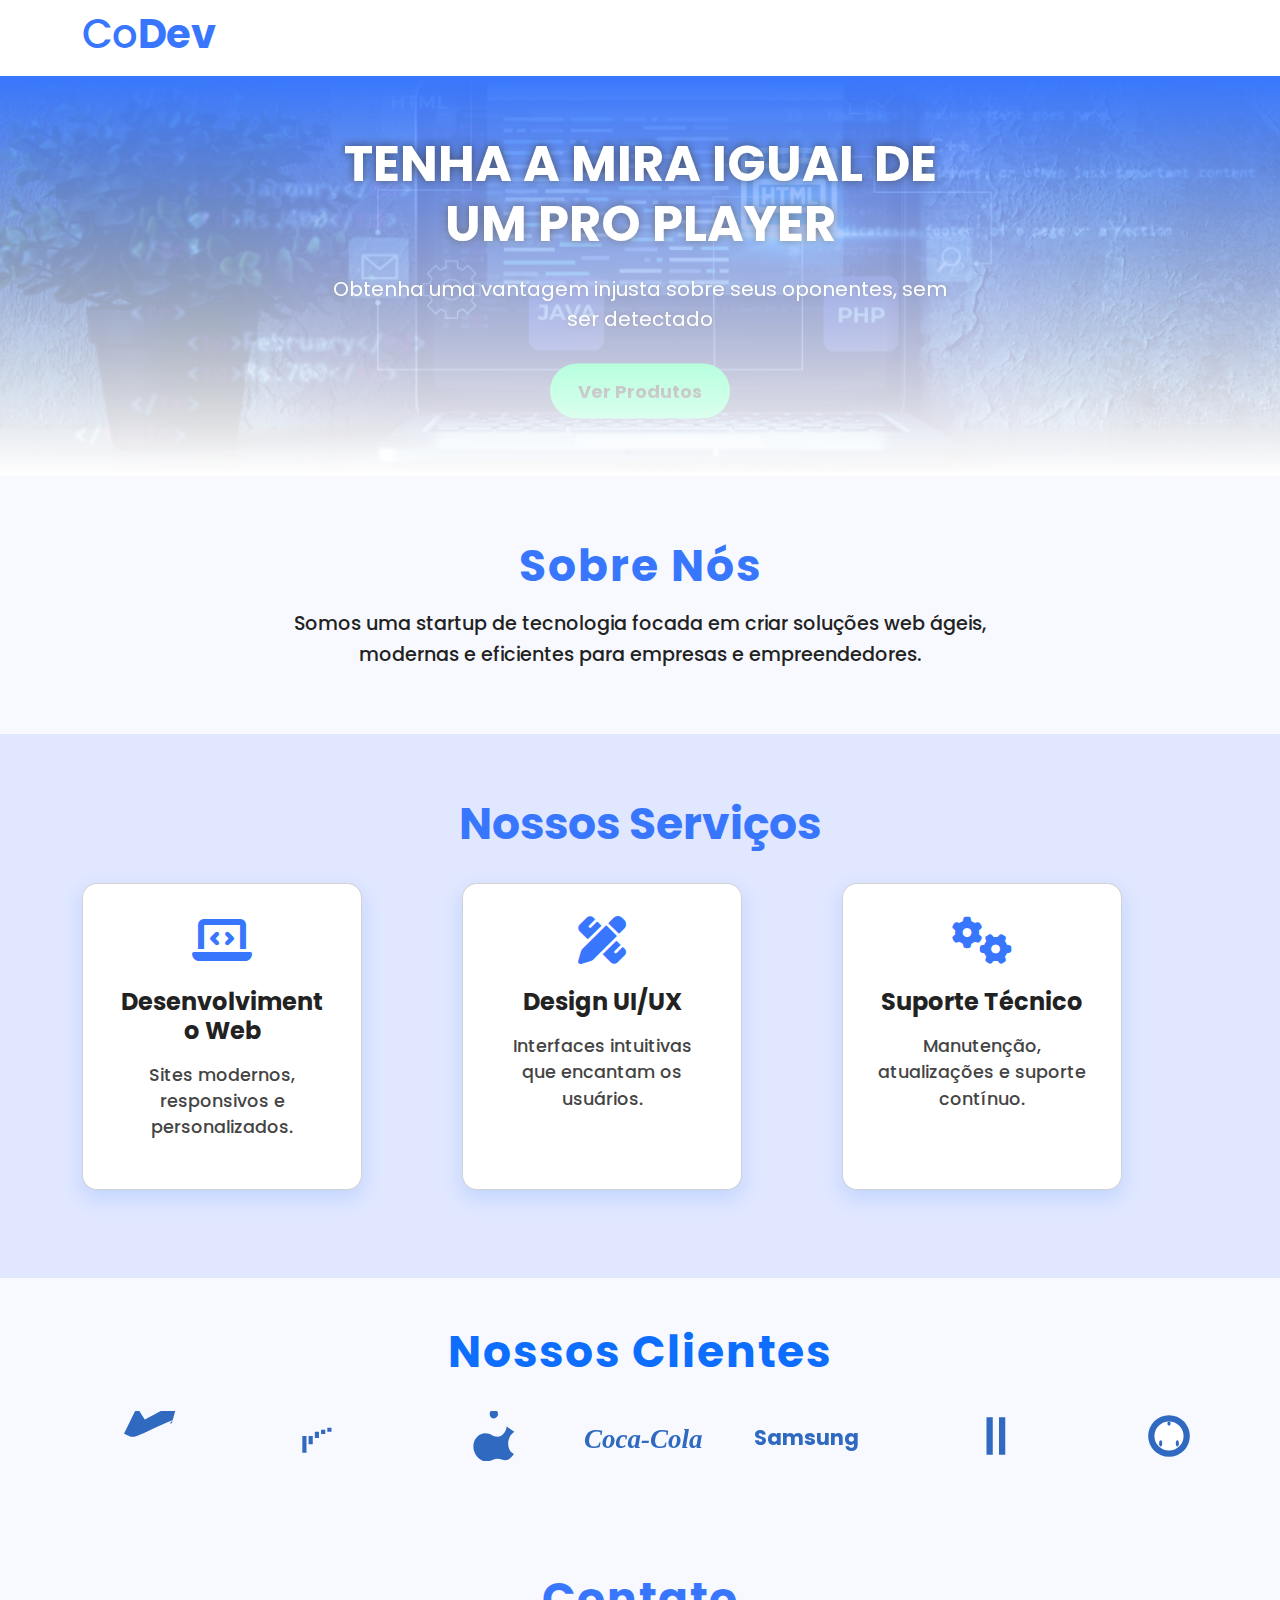
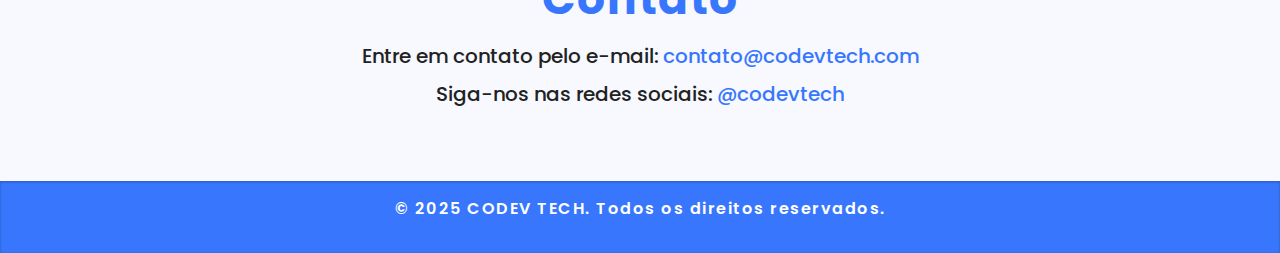
<file: CoDev/index.html>
<!DOCTYPE html>
<html lang="pt">
  <head>
    <meta charset="UTF-8" />
    <meta name="viewport" content="width=device-width, initial-scale=1" />
    <title>CoDeV - Startando soluções</title>
    <link rel="icon" type="image/png" href="assets/img/icon.png" />

    <!-- Google Fonts -->
    <link
      href="https://fonts.googleapis.com/css2?family=Poppins:wght@400;600&display=swap"
      rel="stylesheet"
    />

    <!-- Bootstrap CSS -->
    <link
      href="https://cdn.jsdelivr.net/npm/bootstrap@5.3.6/dist/css/bootstrap.min.css"
      rel="stylesheet"
      crossorigin="anonymous"
    />

    <!-- Bootstrap Icons -->
    <link
      rel="stylesheet"
      href="https://cdn.jsdelivr.net/npm/bootstrap-icons@1.11.3/font/bootstrap-icons.min.css"
    />

    <!-- Font Awesome -->
    <link
      rel="stylesheet"
      href="https://cdnjs.cloudflare.com/ajax/libs/font-awesome/6.5.0/css/all.min.css"
    />

    <!-- Estilo Personalizado -->
    <link rel="stylesheet" href="assets/css/index.css" />

    <style>
      /* Estilos da imagem com texto sobreposto */
      .imagem {
        position: relative;
        width: 100%;
        height: 400px;
        -webkit-mask-image: linear-gradient(
          to bottom,
          rgba(0, 0, 0, 1),
          rgba(0, 0, 0, 0)
        );
        mask-image: linear-gradient(to bottom, rgba(0, 0, 0, 1), rgba(0, 0, 0, 0));
        -webkit-mask-size: 100% 100%;
        mask-size: 100% 100%;
        -webkit-mask-repeat: no-repeat;
        mask-repeat: no-repeat;
        z-index: 0;
      }

      .imagem img {
        width: 100%;
        height: 100%;
        object-fit: cover;
      }

      .overlay {
        position: absolute;
        top: 0;
        left: 0;
        width: 100%;
        height: 100%;
        background: linear-gradient(to bottom, rgb(56, 119, 253), transparent);
        z-index: 1;
      }

      .texto-sobreposto {
        position: absolute;
        top: 50%;
        left: 50%;
        transform: translate(-50%, -50%);
        text-align: center;
        color: white;
        max-width: 90%;
        z-index: 10;
      }

      .texto-sobreposto h2 {
        font-size: 50px;
        font-weight: bold;
        margin-bottom: 20px;
        text-shadow: 0 0 10px rgba(0, 0, 0, 0.7);
      }

      .texto-sobreposto p {
        font-size: 20px;
        margin-bottom: 30px;
        text-shadow: 0 0 5px rgba(0, 0, 0, 0.5);
      }

      @keyframes descerSubir {
        0% {
          transform: translateY(0);
        }
        50% {
          transform: translateY(8px);
        }
        100% {
          transform: translateY(0);
        }
      }

      .botao {
        background-color: #00ff88;
        color: #000;
        padding: 14px 28px;
        text-decoration: none;
        font-weight: bold;
        border-radius: 30px;
        font-size: 18px;
        transition: background 0.3s;
        display: inline-block;
        z-index: 20;
        animation: descerSubir 3s ease-in-out infinite;
      }

      .botao:hover {
        background-color: #00cc6f;
        cursor: pointer;
      }
/* Seções */
      section.section {
        padding: 4rem 0;
      }

      section#sobre {
        background: #f7f9ff;
        color: #222;
        text-align: center;
      }

      section#sobre h2 {
        font-size: 2.75rem;
        font-weight: 700;
        margin-bottom: 1rem;
        color: rgb(56, 119, 253);
        letter-spacing: 2px;
      }

      section#sobre p {
        max-width: 700px;
        margin: 0 auto;
        font-size: 1.2rem;
        line-height: 1.6;
        font-weight: 500;
      }

      section#servicos {
        background-color: #e0e7ff;
        color: #222;
      }

      section#servicos h2 {
        font-size: 2.75rem;
        font-weight: 700;
        margin-bottom: 2rem;
        color: rgb(56, 119, 253);
        text-align: center;
      }

      .card {
        background: #fff;
        border-radius: 15px;
        box-shadow: 0 8px 20px rgb(13 110 253 / 0.15);
        transition: transform 0.3s ease, box-shadow 0.3s ease;
        padding: 2rem;
        color: #222;
      }

      .card:hover {
        transform: translateY(-10px);
        box-shadow: 0 15px 30px rgb(13 110 253 / 0.3);
      }

      .card i {
        color: rgb(56, 119, 253);
        margin-bottom: 1rem;
      }

      .card h3 {
        font-weight: 700;
        margin-bottom: 1rem;
        font-size: 1.5rem;
      }

      .card p {
        font-weight: 500;
        font-size: 1.1rem;
        color: #444;
      }

      section#contato {
        background: #f7f9ff;
        color: #222;
        text-align: center;
      }

      section#contato h2 {
        font-size: 2.75rem;
        font-weight: 700;
        margin-bottom: 1rem;
        color: rgb(56, 119, 253);
        letter-spacing: 2px;
      }

      section#contato p {
        font-size: 1.25rem;
        margin: 0.5rem 0;
        font-weight: 500;
      }

      footer {
        background-color: rgb(56, 119, 253);
        color: #fff;
        padding: 1rem 0;
        text-align: center;
        font-weight: 600;
        letter-spacing: 1.5px;
        box-shadow: inset 0 1px 3px #00000044;
      }

      a {
        color: rgb(56, 119, 253);
        text-decoration: none;
        transition: color 0.3s ease;
      }

      a:hover {
        color: rgb(56, 119, 253);
        text-decoration: underline;
      }

      @media (max-width: 768px) {
        .texto-sobreposto h2 {
          font-size: 2.25rem;
        }
        .texto-sobreposto p {
          font-size: 1.1rem;
        }
        .botao {
          padding: 12px 24px;
          font-size: 1rem;
        }
      }

#clientes {
  background-color: #f7f9ff;
  padding: 3rem 0;
  text-align: center;
}

#clientes h2 {
  font-size: 2.75rem;
  font-weight: 700;
  margin-bottom: 2rem;
  color: #0d6efd;
  letter-spacing: 2px;
}

.clientes-carousel {
  overflow: hidden;
  position: relative;
  width: 90%;
  margin: 0 auto;
}

.clientes-track {
  display: flex;
  width: calc(250px * 20);
  animation: scrollLeftToRight 40s linear infinite;
}

.clientes-track .logo-item {
  margin: 0 10px;
  filter: grayscale(40%);
  transition: filter 0.3s ease;
}

.clientes-track .logo-item:hover {
  filter: grayscale(0%);
  cursor: pointer;
}

@keyframes scrollLeftToRight {
  0% {
    transform: translateX(calc(-250px * 10));
  }
  100% {
    transform: translateX(0);
  }
}

    </style>
  </head>

  <body>
    <header>
      <div class="container">
        <h1 style="color: rgb(56, 119, 253);">Co<b>Dev</b></h1 >
      </div>
    </header>

    <div class="imagem">
      <img src="assets/img/1.png" alt="Imagem" />
      <div class="overlay"></div>
      <div class="texto-sobreposto">
        <h2>TENHA A MIRA IGUAL DE UM PRO PLAYER</h2>
        <p>Obtenha uma vantagem injusta sobre seus oponentes, sem ser detectado</p>
        <a href="#" class="botao">Ver Produtos</a>
      </div>
    </div>

    <section class="section" id="sobre">
      <div class="container">
        <h2>Sobre Nós</h2>
        <p>
          Somos uma startup de tecnologia focada em criar soluções web ágeis,
          modernas e eficientes para empresas e empreendedores.
        </p>
      </div>
    </section>

    <section class="section" id="servicos">
      <div class="container">
        <h2>Nossos Serviços</h2>
        <div class="row mt-4">
          <div class="col-md-4 mb-4">
            <div class="card h-100 text-center">
              <i class="fas fa-laptop-code fa-3x mb-4"></i>
              <h3>Desenvolvimento Web</h3>
              <p>Sites modernos, responsivos e personalizados.</p>
            </div>
          </div>
          <div class="col-md-4 mb-4">
            <div class="card h-100 text-center">
              <i class="fas fa-pencil-ruler fa-3x mb-4"></i>
              <h3>Design UI/UX</h3>
              <p>Interfaces intuitivas que encantam os usuários.</p>
            </div>
          </div>
          <div class="col-md-4 mb-4">
            <div class="card h-100 text-center">
              <i class="fas fa-cogs fa-3x mb-4"></i>
              <h3>Suporte Técnico</h3>
              <p>Manutenção, atualizações e suporte contínuo.</p>
            </div>
          </div>
        </div>
      </div>
    </section>

<section id="clientes">
  <h2>Nossos Clientes</h2>
  <div class="clientes-carousel">
    <div class="clientes-track">
      <!-- Logos SVG embutidos (repetidos para loop) -->
      <div class="logo-item" title="Nike">
        <svg viewBox="0 0 24 24" fill="#0d6efd" xmlns="http://www.w3.org/2000/svg" width="150" height="50" >
          <path d="M23.5 4.27c-3.27 1.16-11.52 5.25-15.93 7.1-1.12.49-2.04.81-2.66.94-1.33.3-2.22-.16-2.69-.46L.02 10.88l.14-.3 5.46-11.18a.754.754 0 0 1 1.33-.07l2.86 4.57c.37.59.08 1.34-.53 1.52-.66.21-1.3.31-1.93.3 4.11-2.44 12.22-6.86 16.88-8.94a.753.753 0 0 1 1.02.83l-2.17 7.74a.75.75 0 0 1-1.03.51z"/>
        </svg>
      </div>
      <div class="logo-item" title="Adidas">
        <svg viewBox="0 0 24 24" fill="#0d6efd" xmlns="http://www.w3.org/2000/svg" width="150" height="50">
          <path d="M4 20h2v-8H4v8zm3-4h2v-4H7v4zm3-3h2v-3h-2v3zm3-2h2V9h-2v2zm3-1h2V8h-2v2z"/>
        </svg>
      </div>
      <div class="logo-item" title="Apple">
        <svg viewBox="0 0 24 24" fill="#0d6efd" xmlns="http://www.w3.org/2000/svg" width="150" height="50">
          <path d="M16.365 1.43c0 1.14-.91 2.14-2.03 2.14-1.18 0-2.02-1.06-2.02-2.18 0-1.15.95-2.11 2.13-2.11 1.11 0 1.92 1.05 1.92 2.15zM20.49 7.42c-.18 2.13-1.91 4.96-4.39 4.96-2.3 0-3.18-1.69-5.94-1.69-2.8 0-5.67 2.57-5.67 6.32 0 2.32 1.35 4.86 3.03 6.06 1.02.76 2.2 1.14 3.35 1.14 2.04 0 2.83-1.34 5.3-1.34 1.45 0 2.36.74 3.74.74 1.47 0 2.99-1.22 4.07-3.05-3.59-1.43-3.87-7.87.18-10.57z"/>
        </svg>
      </div>
      <div class="logo-item" title="Coca-Cola">
        <svg viewBox="0 0 100 24" fill="#0d6efd" xmlns="http://www.w3.org/2000/svg" width="150" height="50" style="font-family: cursive; font-weight: bold; font-style: italic;">
          <text x="0" y="20" font-size="18">Coca-Cola</text>
        </svg>
      </div>
      <div class="logo-item" title="Samsung">
        <svg viewBox="0 0 128 24" fill="#0d6efd" xmlns="http://www.w3.org/2000/svg" width="150" height="50" >
          <text x="0" y="20" font-size="18" font-weight="700">Samsung</text>
        </svg>
      </div>
      <div class="logo-item" title="McDonald's">
        <svg viewBox="0 0 24 24" fill="#0d6efd" xmlns="http://www.w3.org/2000/svg" width="150" height="50">
          <path d="M6 21V3h3v18h-3zm6 0V3h3v18h-3z"/>
        </svg>
      </div>
      <div class="logo-item" title="Starbucks">
        <svg viewBox="0 0 24 24" fill="#0d6efd" xmlns="http://www.w3.org/2000/svg" width="150" height="50">
          <circle cx="12" cy="12" r="10" stroke="none" fill="#0d6efd"/>
          <circle cx="12" cy="12" r="7" fill="white"/>
          <path fill="#0d6efd" d="M12 5c1 0 1 2 0 2s-1-2 0-2z"/>
          <path fill="#0d6efd" d="M8 17c1 0 1-3 0-3s-1 3 0 3z"/>
          <path fill="#0d6efd" d="M16 17c1 0 1-3 0-3s-1 3 0 3z"/>
        </svg>
      </div>
      <div class="logo-item" title="Amazon">
        <svg viewBox="0 0 120 24" fill="#0d6efd" xmlns="http://www.w3.org/2000/svg" width="150" height="50">
          <text x="0" y="20" font-size="18" font-weight="700">Amazon</text>
          <path d="M30 14c3 0 5 2 7 2" stroke="#0d6efd" stroke-width="1" fill="none"/>
        </svg>
      </div>
      <div class="logo-item" title="Toyota">
        <svg viewBox="0 0 24 24" fill="#0d6efd" xmlns="http://www.w3.org/2000/svg" width="150" height="50">
          <ellipse cx="12" cy="12" rx="10" ry="6" stroke="#0d6efd" stroke-width="2" fill="none"/>
          <ellipse cx="12" cy="12" rx="6" ry="10" stroke="#0d6efd" stroke-width="2" fill="none"/>
          <ellipse cx="12" cy="12" rx="4" ry="6" fill="#0d6efd"/>
        </svg>
      </div>
      <div class="logo-item" title="Microsoft">
        <svg viewBox="0 0 24 24" fill="#0d6efd" xmlns="http://www.w3.org/2000/svg" width="150" height="50">
          <rect width="10" height="10" fill="#0d6efd"/>
          <rect x="14" y="0" width="10" height="10" fill="#0d6efd"/>
          <rect y="14" width="10" height="10" fill="#0d6efd"/>
          <rect x="14" y="14" width="10" height="10" fill="#0d6efd"/>
        </svg>
      </div>

      <!-- Repetição para loop -->
      <div class="logo-item" title="Nike">
        <svg viewBox="0 0 24 24" fill="#0d6efd" xmlns="http://www.w3.org/2000/svg" width="150" height="50" >
          <path d="M23.5 4.27c-3.27 1.16-11.52 5.25-15.93 7.1-1.12.49-2.04.81-2.66.94-1.33.3-2.22-.16-2.69-.46L.02 10.88l.14-.3 5.46-11.18a.754.754 0 0 1 1.33-.07l2.86 4.57c.37.59.08 1.34-.53 1.52-.66.21-1.3.31-1.93.3 4.11-2.44 12.22-6.86 16.88-8.94a.753.753 0 0 1 1.02.83l-2.17 7.74a.75.75 0 0 1-1.03.51z"/>
        </svg>
      </div>
      <div class="logo-item" title="Adidas">
        <svg viewBox="0 0 24 24" fill="#0d6efd" xmlns="http://www.w3.org/2000/svg" width="150" height="50">
          <path d="M4 20h2v-8H4v8zm3-4h2v-4H7v4zm3-3h2v-3h-2v3zm3-2h2V9h-2v2zm3-1h2V8h-2v2z"/>
        </svg>
      </div>
      <div class="logo-item" title="Apple">
        <svg viewBox="0 0 24 24" fill="#0d6efd" xmlns="http://www.w3.org/2000/svg" width="150" height="50">
          <path d="M16.365 1.43c0 1.14-.91 2.14-2.03 2.14-1.18 0-2.02-1.06-2.02-2.18 0-1.15.95-2.11 2.13-2.11 1.11 0 1.92 1.05 1.92 2.15zM20.49 7.42c-.18 2.13-1.91 4.96-4.39 4.96-2.3 0-3.18-1.69-5.94-1.69-2.8 0-5.67 2.57-5.67 6.32 0 2.32 1.35 4.86 3.03 6.06 1.02.76 2.2 1.14 3.35 1.14 2.04 0 2.83-1.34 5.3-1.34 1.45 0 2.36.74 3.74.74 1.47 0 2.99-1.22 4.07-3.05-3.59-1.43-3.87-7.87.18-10.57z"/>
        </svg>
      </div>
      <div class="logo-item" title="Coca-Cola">
        <svg viewBox="0 0 100 24" fill="#0d6efd" xmlns="http://www.w3.org/2000/svg" width="150" height="50" style="font-family: cursive; font-weight: bold; font-style: italic;">
          <text x="0" y="20" font-size="18">Coca-Cola</text>
        </svg>
      </div>
      <div class="logo-item" title="Samsung">
        <svg viewBox="0 0 128 24" fill="#0d6efd" xmlns="http://www.w3.org/2000/svg" width="150" height="50" >
          <text x="0" y="20" font-size="18" font-weight="700">Samsung</text>
        </svg>
      </div>
      <div class="logo-item" title="McDonald's">
        <svg viewBox="0 0 24 24" fill="#0d6efd" xmlns="http://www.w3.org/2000/svg" width="150" height="50">
          <path d="M6 21V3h3v18h-3zm6 0V3h3v18h-3z"/>
        </svg>
      </div>
      <div class="logo-item" title="Starbucks">
        <svg viewBox="0 0 24 24" fill="#0d6efd" xmlns="http://www.w3.org/2000/svg" width="150" height="50">
          <circle cx="12" cy="12" r="10" stroke="none" fill="#0d6efd"/>
          <circle cx="12" cy="12" r="7" fill="white"/>
          <path fill="#0d6efd" d="M12 5c1 0 1 2 0 2s-1-2 0-2z"/>
          <path fill="#0d6efd" d="M8 17c1 0 1-3 0-3s-1 3 0 3z"/>
          <path fill="#0d6efd" d="M16 17c1 0 1-3 0-3s-1 3 0 3z"/>
        </svg>
      </div>
      <div class="logo-item" title="Amazon">
        <svg viewBox="0 0 120 24" fill="#0d6efd" xmlns="http://www.w3.org/2000/svg" width="150" height="50">
          <text x="0" y="20" font-size="18" font-weight="700">Amazon</text>
          <path d="M30 14c3 0 5 2 7 2" stroke="#0d6efd" stroke-width="1" fill="none"/>
        </svg>
      </div>
      <div class="logo-item" title="Toyota">
        <svg viewBox="0 0 24 24" fill="#0d6efd" xmlns="http://www.w3.org/2000/svg" width="150" height="50">
          <ellipse cx="12" cy="12" rx="10" ry="6" stroke="#0d6efd" stroke-width="2" fill="none"/>
          <ellipse cx="12" cy="12" rx="6" ry="10" stroke="#0d6efd" stroke-width="2" fill="none"/>
          <ellipse cx="12" cy="12" rx="4" ry="6" fill="#0d6efd"/>
        </svg>
      </div>
      <div class="logo-item" title="Microsoft">
        <svg viewBox="0 0 24 24" fill="#0d6efd" xmlns="http://www.w3.org/2000/svg" width="150" height="50">
          <rect width="10" height="10" fill="#0d6efd"/>
          <rect x="14" y="0" width="10" height="10" fill="#0d6efd"/>
          <rect y="14" width="10" height="10" fill="#0d6efd"/>
          <rect x="14" y="14" width="10" height="10" fill="#0d6efd"/>
        </svg>
      </div>
    </div>
  </div>
</section>




    <section class="section" id="contato">
      <div class="container">
        <h2>Contato</h2>
        <p>
          Entre em contato pelo e-mail:
          <a href="mailto:contato@codevtech.com">contato@codevtech.com</a>
        </p>
        <p>
          Siga-nos nas redes sociais:
          <a href="https://instagram.com/codevtech" target="_blank"
            >@codevtech</a
          >
        </p>
      </div>
    </section>

    <footer>
      <p>&copy; 2025 CODEV TECH. Todos os direitos reservados.</p>
    </footer>

    <script
      src="https://cdn.jsdelivr.net/npm/bootstrap@5.3.6/dist/js/bootstrap.bundle.min.js"
      crossorigin="anonymous"
    ></script>
  </body>
</html>
</file>
<file: assets/css/index.css>
body {
        font-family: "Poppins", sans-serif;
      }
      header {
        width: 100%;
        
        padding: 10px;
      }
    
      nav a {
        color: #fff;
        margin: 0 15px;
        text-decoration: none;
      }
      .hero {
        background-color: #1f2937;
        color: #fff;
        padding: 80px 40px;
        text-align: center;
      }
      .hero h1 {
        font-size: 3em;
      }
      .section {
        padding: 60px 40px;
      }
      .services {
        display: flex;
        flex-wrap: wrap;
        gap: 20px;
        justify-content: center;
      }
           .clientes {
        display: flex;
        flex-wrap: wrap;
        gap: 20px;
        justify-content: center;
      }
      .card {
        background: #f4f4f4;
        border-radius: 8px;
        padding: 30px;
        width: 280px;
        box-shadow: 0 2px 6px rgba(0, 0, 0, 0.1);
        text-align: center;
      }
      footer {
        background-color: #111827;
        color: #fff;
        text-align: center;
        padding: 20px;
      }
</file>
<file: CODEV TECH/assets/css/index.css>
body {
        font-family: "Poppins", sans-serif;
      }
      header {
        width: 100%;
        
        padding: 10px;
      }
    
      nav a {
        color: #fff;
        margin: 0 15px;
        text-decoration: none;
      }
      .hero {
        background-color: #1f2937;
        color: #fff;
        padding: 80px 40px;
        text-align: center;
      }
      .hero h1 {
        font-size: 3em;
      }
      .section {
        padding: 60px 40px;
      }
      .services {
        display: flex;
        flex-wrap: wrap;
        gap: 20px;
        justify-content: center;
      }
           .clientes {
        display: flex;
        flex-wrap: wrap;
        gap: 20px;
        justify-content: center;
      }
      .card {
        background: #f4f4f4;
        border-radius: 8px;
        padding: 30px;
        width: 280px;
        box-shadow: 0 2px 6px rgba(0, 0, 0, 0.1);
        text-align: center;
      }
      footer {
        background-color: #111827;
        color: #fff;
        text-align: center;
        padding: 20px;
      }
</file>
<file: CoDev/assets/css/index.css>
body {
        font-family: "Poppins", sans-serif;
      }
      header {
        width: 100%;
        
        padding: 10px;
      }
    
      nav a {
        color: #fff;
        margin: 0 15px;
        text-decoration: none;
      }
      .hero {
        background-color: #1f2937;
        color: #fff;
        padding: 80px 40px;
        text-align: center;
      }
      .hero h1 {
        font-size: 3em;
      }
      .section {
        padding: 60px 40px;
      }
      .services {
        display: flex;
        flex-wrap: wrap;
        gap: 20px;
        justify-content: center;
      }
      .card {
        background: #f4f4f4;
        border-radius: 8px;
        padding: 30px;
        width: 280px;
        box-shadow: 0 2px 6px rgba(0, 0, 0, 0.1);
        text-align: center;
      }
      footer {
        background-color: #111827;
        color: #fff;
        text-align: center;
        padding: 20px;
      }
</file>
